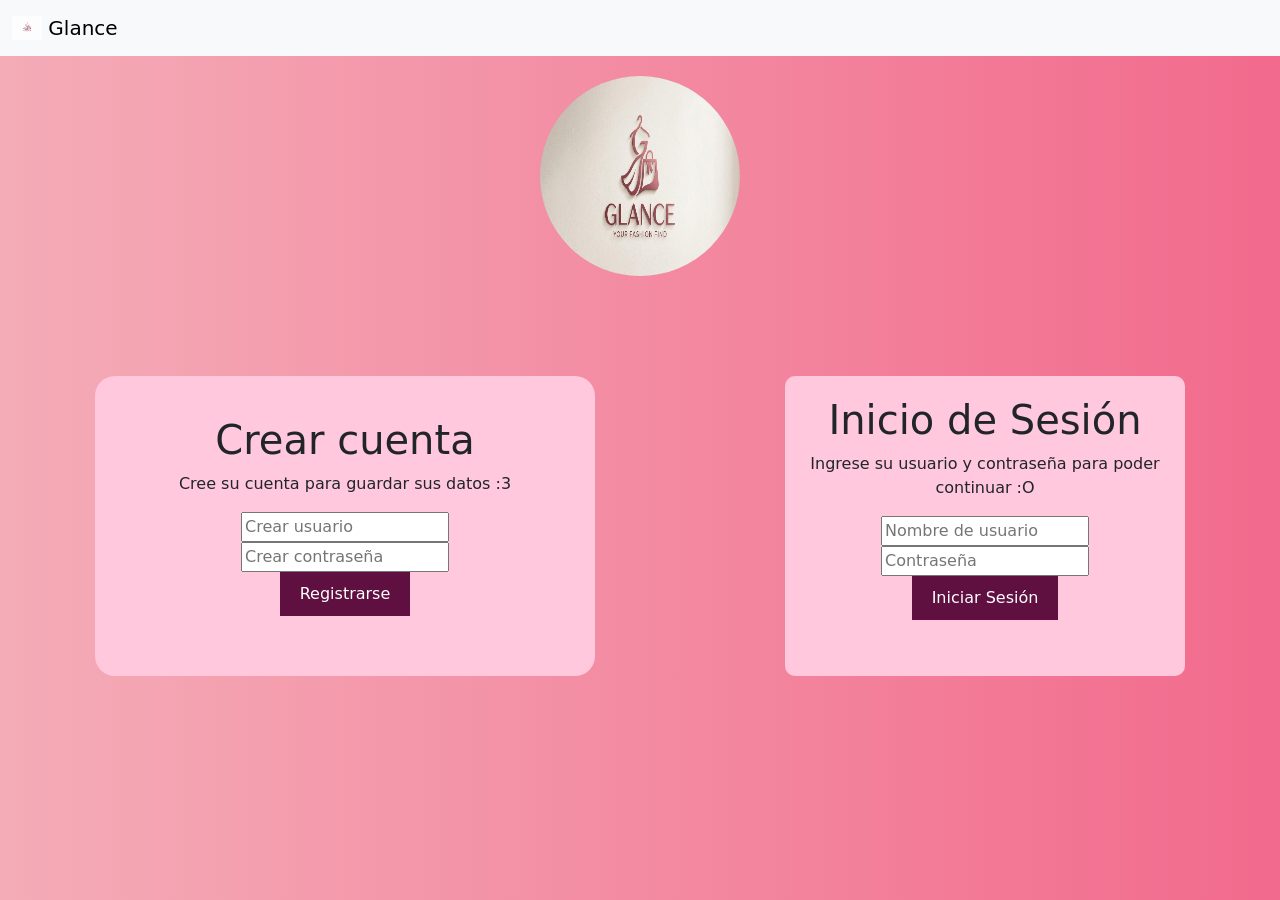
<file: index.html>
<!DOCTYPE html>
<html lang="en">

<head>
    <meta charset="UTF-8">
    <meta name="viewport" content="width=device-width, initial-scale=1.0">
    <title>Inicio de Sesión</title>
    <link rel="stylesheet" href="estilos.css">
    <script src="codigo.js"></script>
    <link href="https://cdn.jsdelivr.net/npm/bootstrap@5.3.8/dist/css/bootstrap.min.css" rel="stylesheet"
        integrity="sha384-sRIl4kxILFvY47J16cr9ZwB07vP4J8+LH7qKQnuqkuIAvNWLzeN8tE5YBujZqJLB" crossorigin="anonymous">
</head>

<body>
    <nav class="navbar bg-body-tertiary">
        <div class="container-fluid">
            <a class="navbar-brand" href="#">
                <img src="img/logo navbar.png" alt="Logo" width="30" height="24" class="d-inline-block align-text-top">
                Glance
            </a>
        </div>
    </nav>

    <div class="imagenlogo">
        <img src="img/logo.jpg" alt="Logo" width="200px" height="200px" id="imagenlogo">
    </div>
    <div class="primera">
        <div class="segundo">
            <h1>Crear cuenta</h1>
            <center>
                <p>Cree su cuenta para guardar sus datos :3</p>
                <input type="text" id="nuevoUsuario" placeholder="Crear usuario">
                <br>
                <input type="password" id="nuevaContrasena" placeholder="Crear contraseña">
                <br>
                <button onclick="registrar()">Registrarse</button>
                <p id="mensaje1"></p>
            </center>
        </div>


        <div class="principal">
            <h1>Inicio de Sesión</h1>
            <center>
                <p>Ingrese su usuario y contraseña para poder continuar :O</p>
                <input type="text" id="usuario" placeholder="Nombre de usuario">
                <br>
                <input type="password" id="contrasena" placeholder="Contraseña">
                <br>
                <button onclick="iniciarSesion()">Iniciar Sesión</button>
                <p id="mensaje2"></p>
            </center>
        </div>
    </div>

    <script src="https://cdn.jsdelivr.net/npm/bootstrap@5.3.8/dist/js/bootstrap.bundle.min.js"
        integrity="sha384-FKyoEForCGlyvwx9Hj09JcYn3nv7wiPVlz7YYwJrWVcXK/BmnVDxM+D2scQbITxI"
        crossorigin="anonymous"></script>
</body>

</html>
</file>
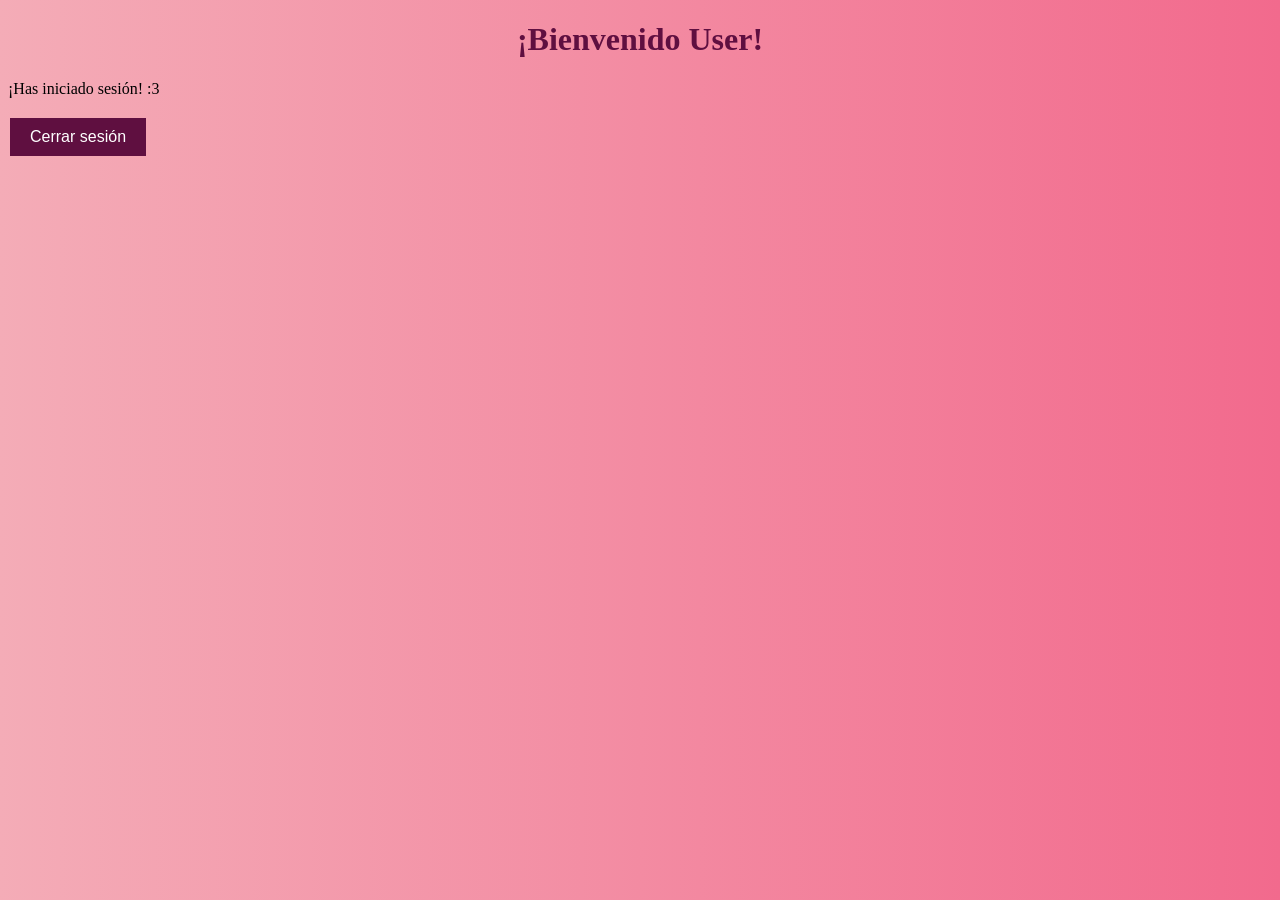
<file: inicionsesiada.html>
<!DOCTYPE html>
<html lang="en">
<head>
    <meta charset="UTF-8">
    <meta name="viewport" content="width=device-width, initial-scale=1.0">
    <title>Inicio de Sesión</title>
    <link rel="stylesheet" href="estilos.css">
    <script src="codigo.js"></script>
</head>
<body>

    <div class="contenedor">
        <h1>¡Bienvenido User!</h1>
        <p id="usuario"></p>
        <p>¡Has iniciado sesión! :3</p>
        <button onclick="cerrarSesion()">Cerrar sesión</button>
    </div>
</body>
</html>
</file>
<file: estilos.css>
body{
    background: linear-gradient(to right, #f4acb7, #f26a8d);
}
h1{
    text-align: center;
    color: #5f0f40;
}
h2{
    text-align: center;
    color: #5f0f40;
}
h3{
    text-align: center;
    color: #5f0f40;
}
#imagenlogo{
    width: 200px;
    height: 200px;
    margin: auto;
    margin-top: 20px;
    border-radius: 50%;
    display: block;
}
.primera{
    display: flex;
}
.principal{
    width: 400px;
    height: 300px;
    background-color: #ffc8dd;
    margin: 0 auto;
    margin-top: 100px;
    border-radius: 10px;
    padding: 20px;
}
.segundo{
    width: 500px;
    height: 300px;
    background-color: #ffc8dd;
    margin: 0 auto;
    margin-top: 100px;
    border-radius: 20px;
    padding: 40px;
}
.tercera{
    width: 1000px;
    height: 860px;
    background-color: white;
    margin: 0 auto;
    margin-top: 10px;
    border-radius: 20px;
    padding: 40px;
}
.cuarto{
    width: 1200px;
    height: 1000px;
    background-color: #ffc8dd;
    margin: 0 auto;
    margin-top: 10px;
    border-radius: 20px;
    padding: 40px;
}
button{
    background-color: #5f0f40;
    color: white;
    border: none;
    padding: 10px 20px;
    text-align: center;
    text-decoration: none;
    display: inline-block;
    font-size: 16px;
    margin: 4px 2px;
    cursor: pointer;
}
</file>
